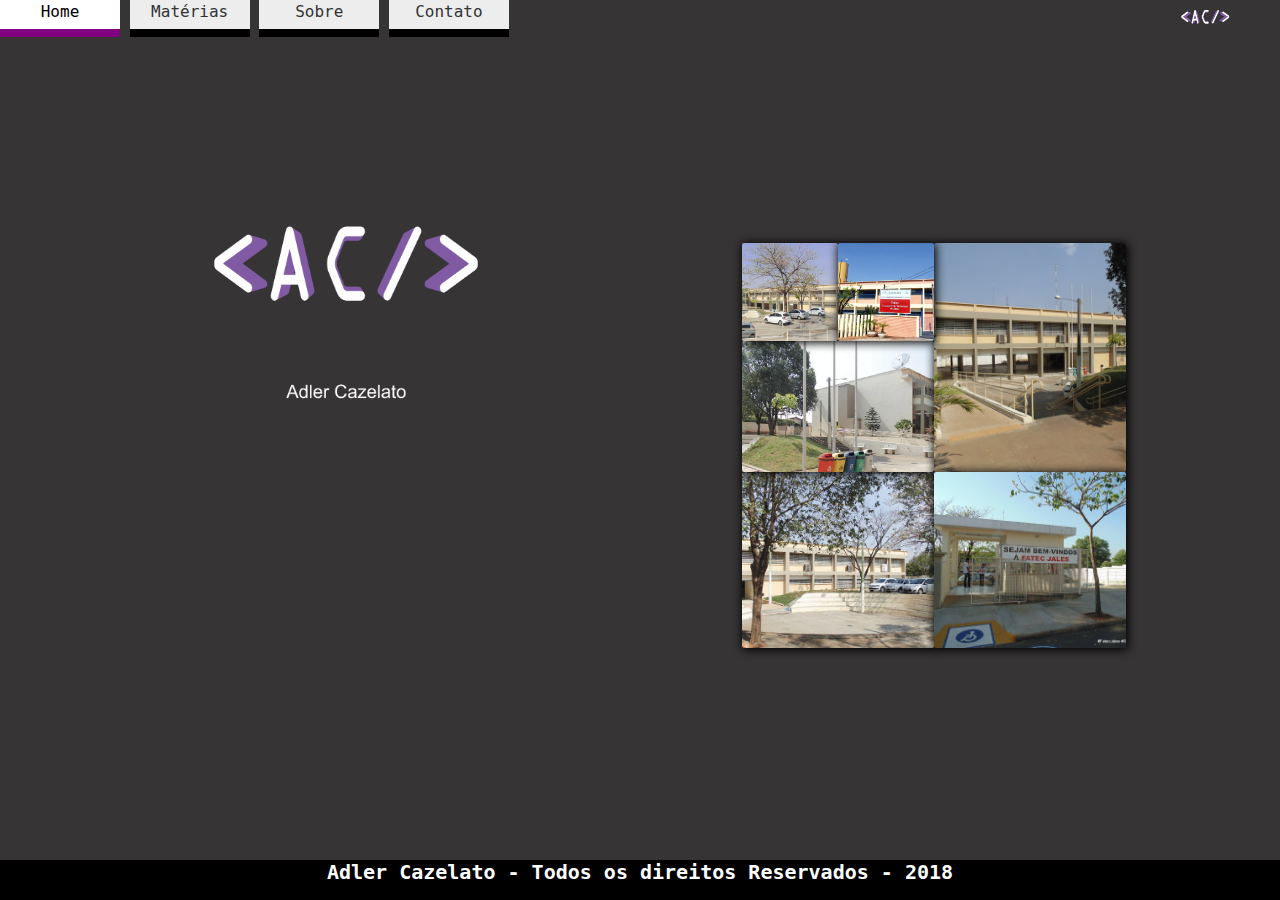
<file: index.html>
<!DOCTYPE html>
    <html lang="pt-BR">
      <head>
        <meta charset="utf-8">   
        <meta name="viewport" content="width=device-width, initial-scale=1">
		<link href="css/blog.css" rel="stylesheet"/>
        
		<title>Website </title>      
		
      </head>
      <body>
		
		<header>

			
		
			<nav id="menu">
				<ul>
						<img id="logo2" src="imagens/logo2.png" alt="logo">
				
					<li><a href="index.html">Home</a></li>
					<li><a href="materias.html">Matérias</a></li>
					<li><a href="sobre.html">Sobre</a></li>
					<li><a href="contato.html">Contato</a></li>
				</ul>
			</nav>
		</header>
		
		<section>
			<div>
				<img id="logo" src="imagens/logo.png" alt="logo">
				<div class="text-item">
			</div>
		</div>

		<div class="galeria">
            
            <img class="img1" src="imagens/fatec1.jpg" alt="">
            <img class="img2" src="imagens/fatec2.jpg" alt="">
            <img class="img4" src="imagens/fatec3.jpg" alt="">
            <img class="img6" src="imagens/fatec4.jpg" alt="">
            <img class="img5" src="imagens/fatec5.png" alt="">
            <img class="img3" src="imagens/fatec6.jpg" alt="">
            
        </div>
			
		</section>

	  
          <footer>
		  <h1 id="rodape">Adler Cazelato - Todos os direitos Reservados - 2018 </h1>
		  </footer>
		  
      </body>
  </html>
</file>
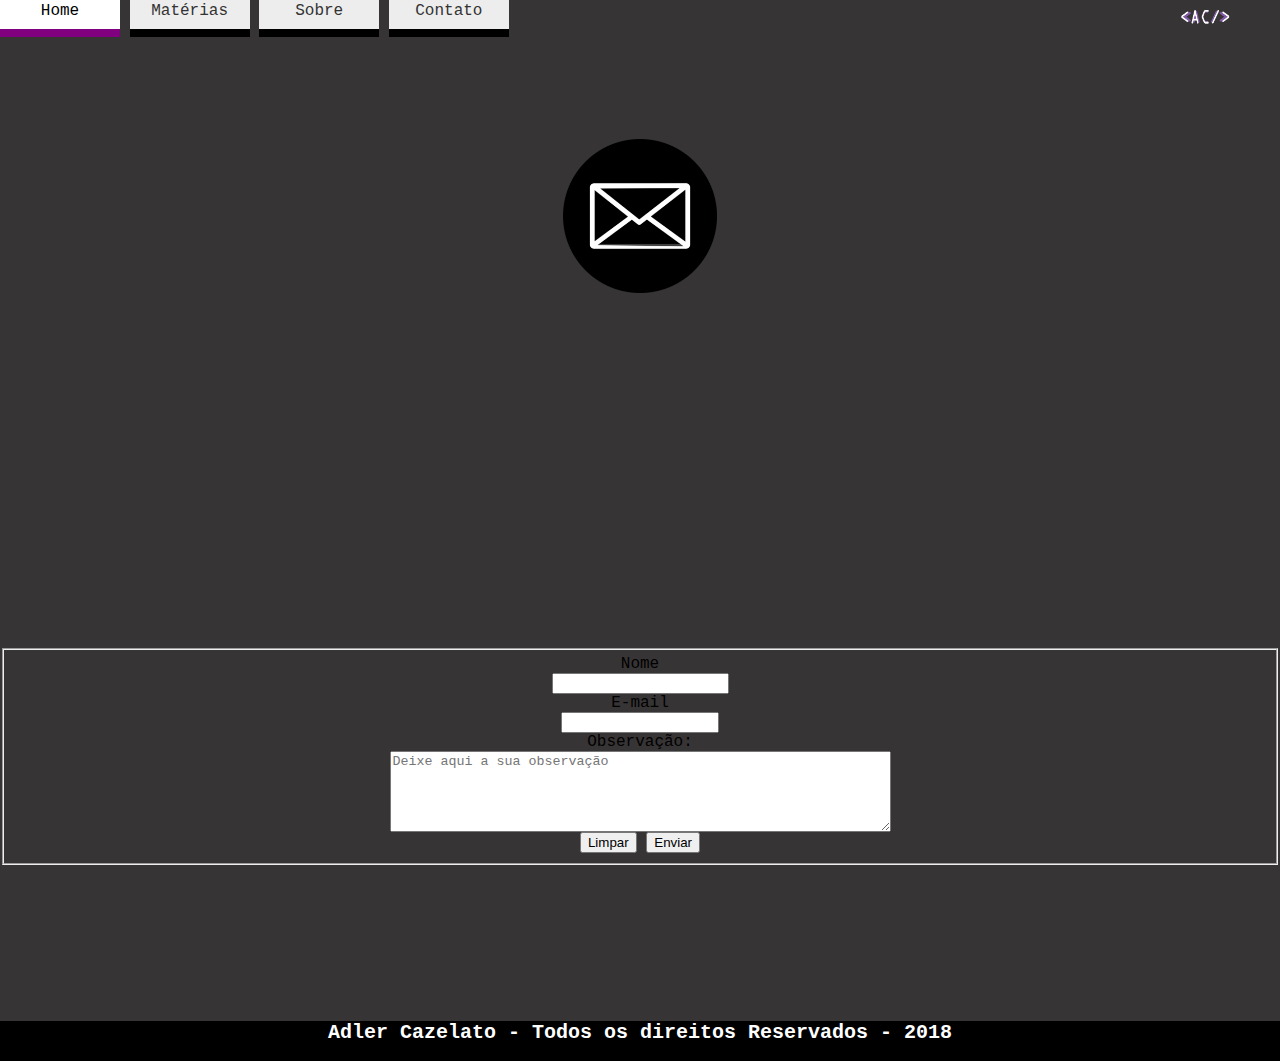
<file: contato.html>
<!DOCTYPE html>
    <html lang="pt-BR">
      <head>
        <meta charset="utf-8">   
        <meta name="viewport" content="width=device-width, initial-scale=1">
		<link href="css/blog.css" rel="stylesheet"/>
        
		<title>Website </title>      
		
      </head>
      <body>
		
		<header>
		
			<nav id="menu">
				<ul>
						<img id="logo2" src="imagens/logo2.png" alt="logo">
				
					<li><a href="index.html">Home</a></li>
					<li><a href="materias.html">Matérias</a></li>
					<li><a href="sobre.html">Sobre</a></li>
					<li><a href="contato.html">Contato</a></li>
				</ul>
			</nav>
			
		</header>
	  
	
	  <section id="sec1">
				<img id="email" src="imagens/email.png" alt="email">
	  </section>
	  
	  
	  <section id="sec2">
	<form id="formulario" method="post" action="#">
	    <fieldset>
				<label for="nome"> Nome</label>
                <input type="text" id="nome" name="nome" maxlength="40" size="19"/>
				<label for="email">E-mail</label>
                <input type="email" id="email" name="email" maxlength="40" size="35"/>
				<label for="observacao">Observação:</label>
                <textarea cols="60" rows="5" id="observacao" size="100px"
				placeholder="Deixe aqui a sua observação"></textarea>	
				
				
				<input class="dis_inline" type="reset" value="Limpar"/> <!--css para limpar -->
				<input class="dis_inline" type="submit" value="Enviar"/><!--css para enviar -->
			 
		</fieldset>
    </form>	
	
	</section>
          <footer>
		  <h1 id="rodape">Adler Cazelato - Todos os direitos Reservados - 2018 </h1>
		  </footer>
      </body>
  </html>
</file>
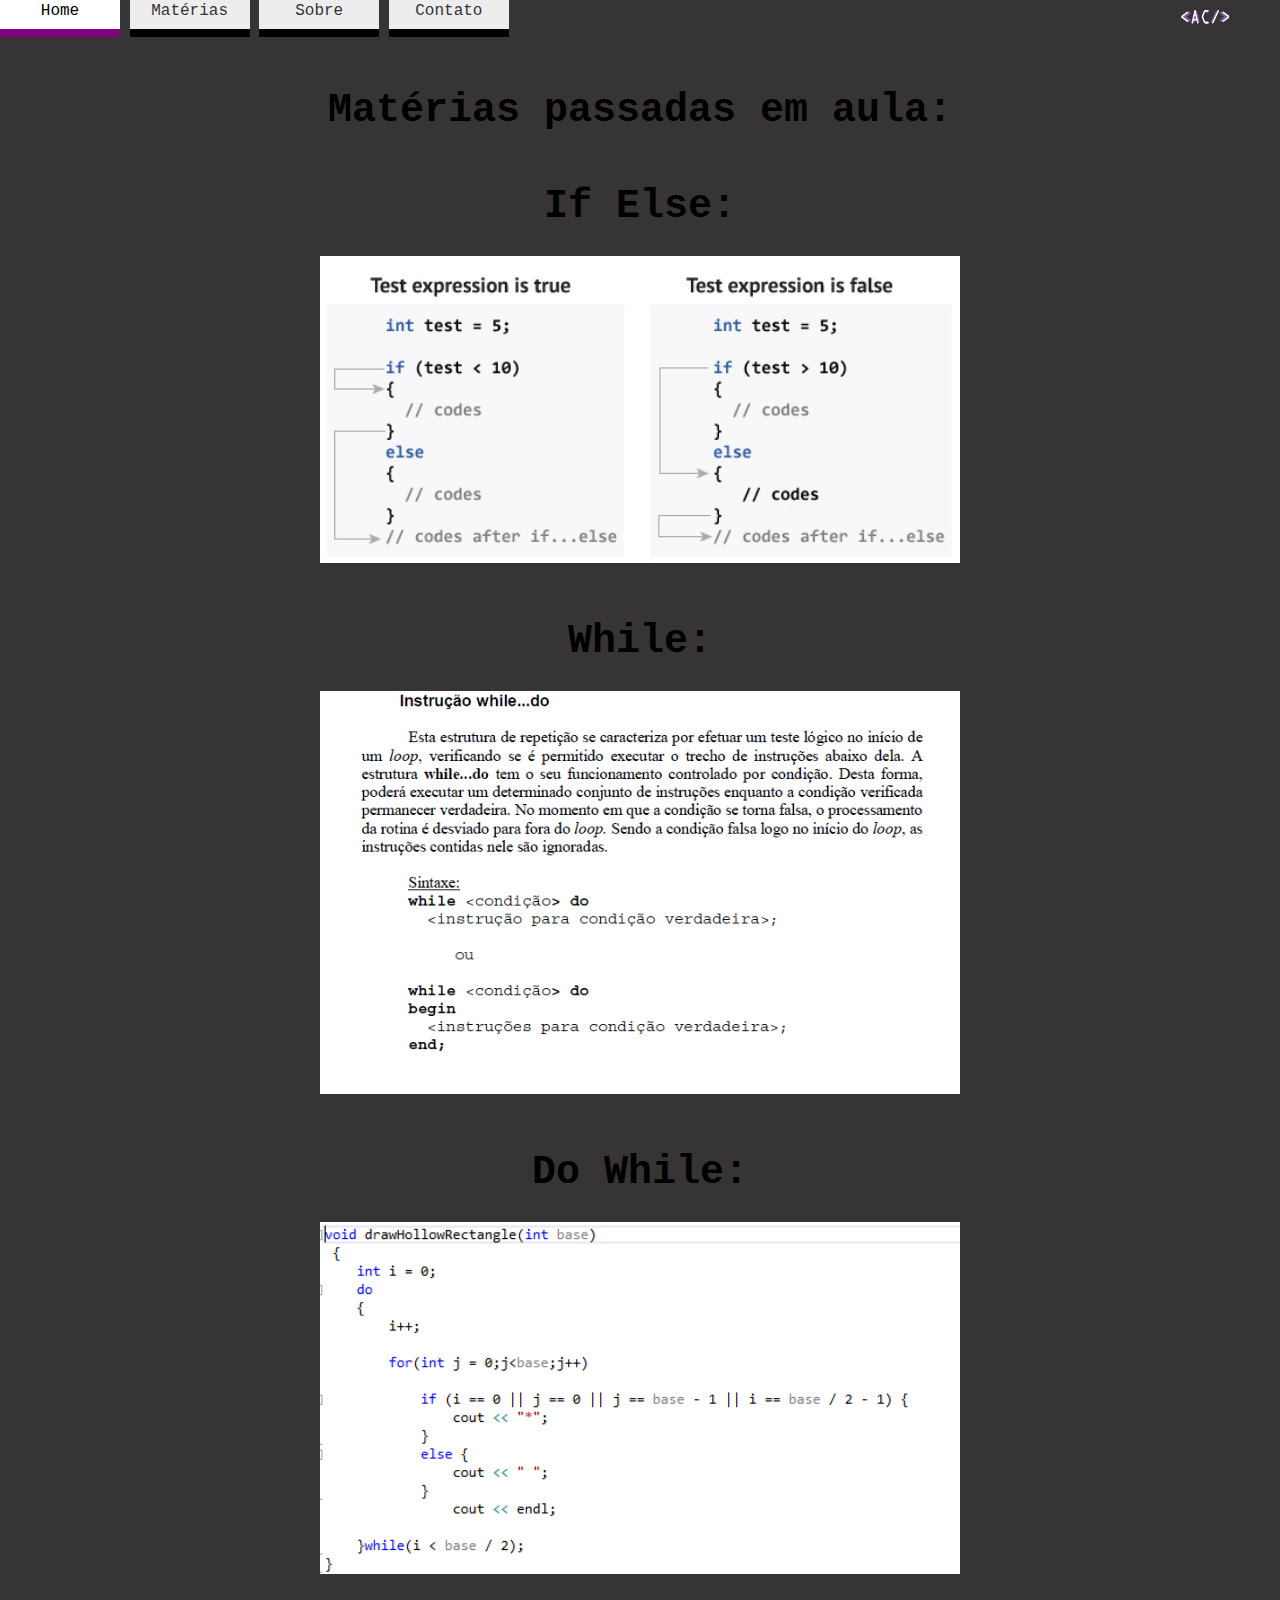
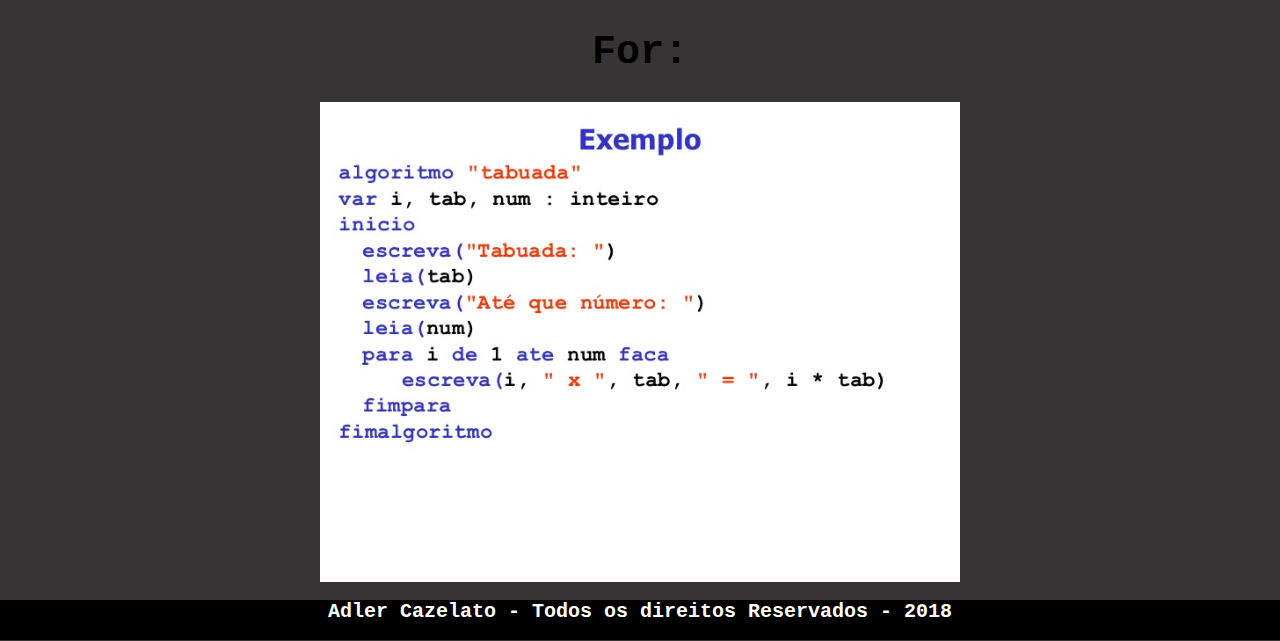
<file: exerciciosA.html>
<!DOCTYPE html>
    <html lang="pt-BR">
      <head>
        <meta charset="utf-8">   
        <meta name="viewport" content="width=device-width, initial-scale=1">
		<link href="css/blog.css" rel="stylesheet"/>
        
		<title>Website </title>      
		
      </head>
      <body>
		
		<header>
		
			<nav id="menu">
				<ul>
						<img id="logo2" src="imagens/logo2.png" alt="logo">
				
					<li><a href="index.html">Home</a></li>
					<li><a href="materias.html">Matérias</a></li>
					<li><a href="sobre.html">Sobre</a></li>
					<li><a href="contato.html">Contato</a></li>
				</ul>
			</nav>
		</header>
		
		<section>
		<h1 id="alg">Matérias passadas em aula:</h1>
		
	
		<article id="artigo1">
			<h1> If Else:</h1>
		<img src="imagens/elseif.jpg" alt="exercícios">
		</article>
		<article id="artigo2">
			<h1> While: </h1>
		<img src="imagens/while.png" alt="exercícios">
		</article>
		<article id="artigo3">
			<h1> Do While: </h1>
		<img src="imagens/dowhile.png" alt="exercícios">
		</article>
			
		<article id="artigo4">
			<h1> For: </h1>
		<img src="imagens/for.jpg" alt="exercícios">
		</article>
		
		</section>
	  
          <footer>
		  <h1 id="rodape">Adler Cazelato - Todos os direitos Reservados - 2018 </h1>
		  </footer>
      </body>
  </html>
</file>
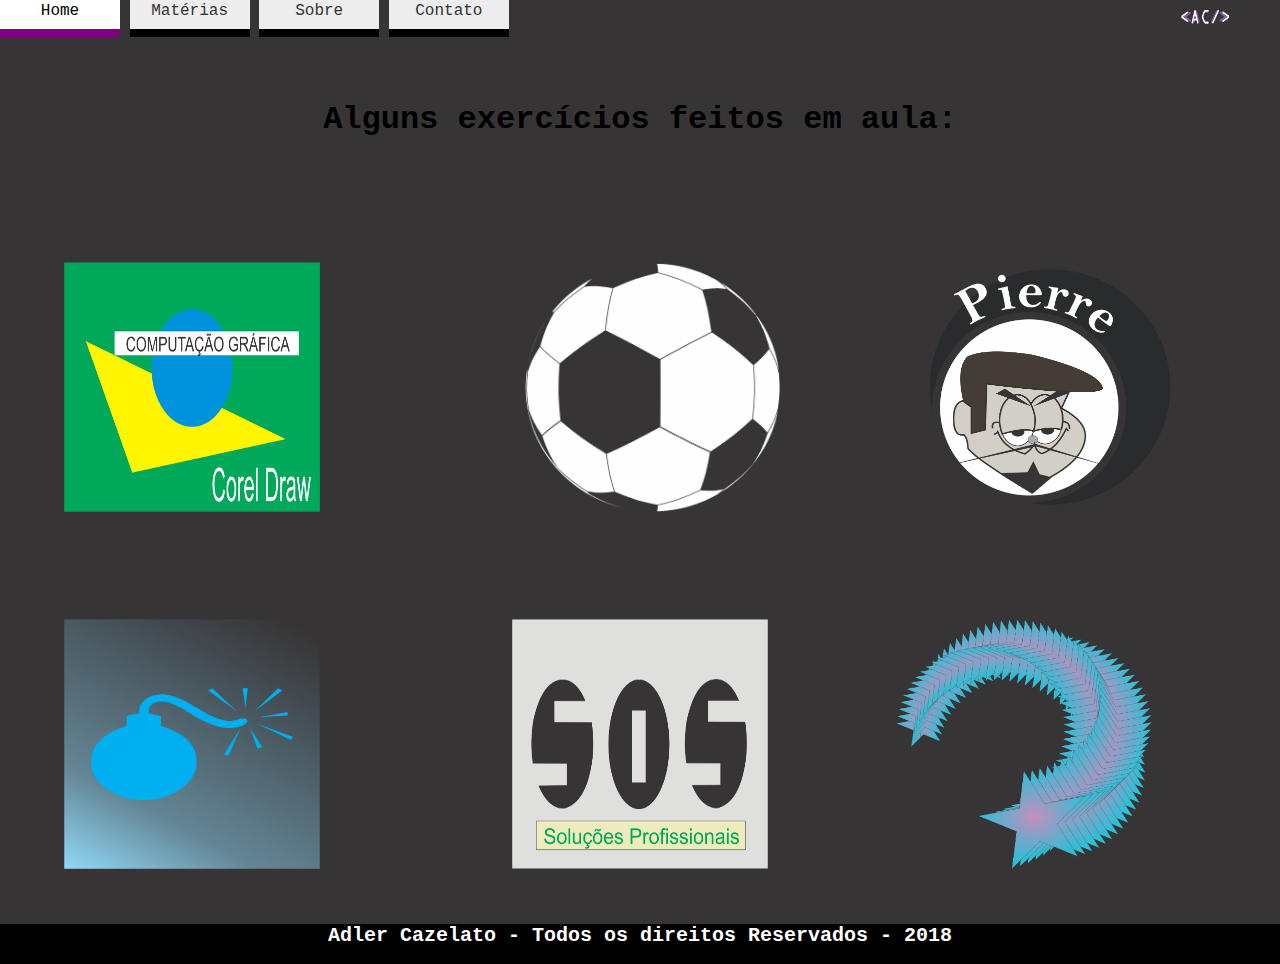
<file: exerciciosD.html>
<!DOCTYPE html>
    <html lang="pt-BR">
      <head>
        <meta charset="utf-8">   
        <meta name="viewport" content="width=device-width, initial-scale=1">
		<link href="css/blog.css" rel="stylesheet"/>
        
		<title>Website </title>      
		
      </head>
      <body>
		
		<header>
		
			<nav id="menu">
				<ul>
						<img id="logo2" src="imagens/logo2.png" alt="logo">
				
					<li><a href="index.html">Home</a></li>
					<li><a href="materias.html">Matérias</a></li>
					<li><a href="sobre.html">Sobre</a></li>
					<li><a href="contato.html">Contato</a></li>
				</ul>
			</nav>
		</header>
		
		<section>
		<h1 id="Hex">Alguns exercícios feitos em aula:</h1>
		
	<div class="zoom2">
		<article id="ex1">
		<img src="imagens/ex1.png" alt="exercícios">
		</article>
		<article id="ex2">
		<img src="imagens/ex2.png" alt="exercícios">
		</article>
		<article id="ex3">
		<img src="imagens/ex3.png" alt="exercícios">
		</article>
		<article id="ex4">
		<img src="imagens/ex4.png" alt="exercícios">
		</article>
		<article id="ex5">
		<img src="imagens/ex5.png" alt="exercícios">
		</article>
		<article id="ex6">
		<img src="imagens/ex6.png" alt="exercícios">
		</article>
	</div>
		</section>
	  
          <footer>
		  <h1 id="rodape">Adler Cazelato - Todos os direitos Reservados - 2018 </h1>
		  </footer>
      </body>
  </html>
</file>
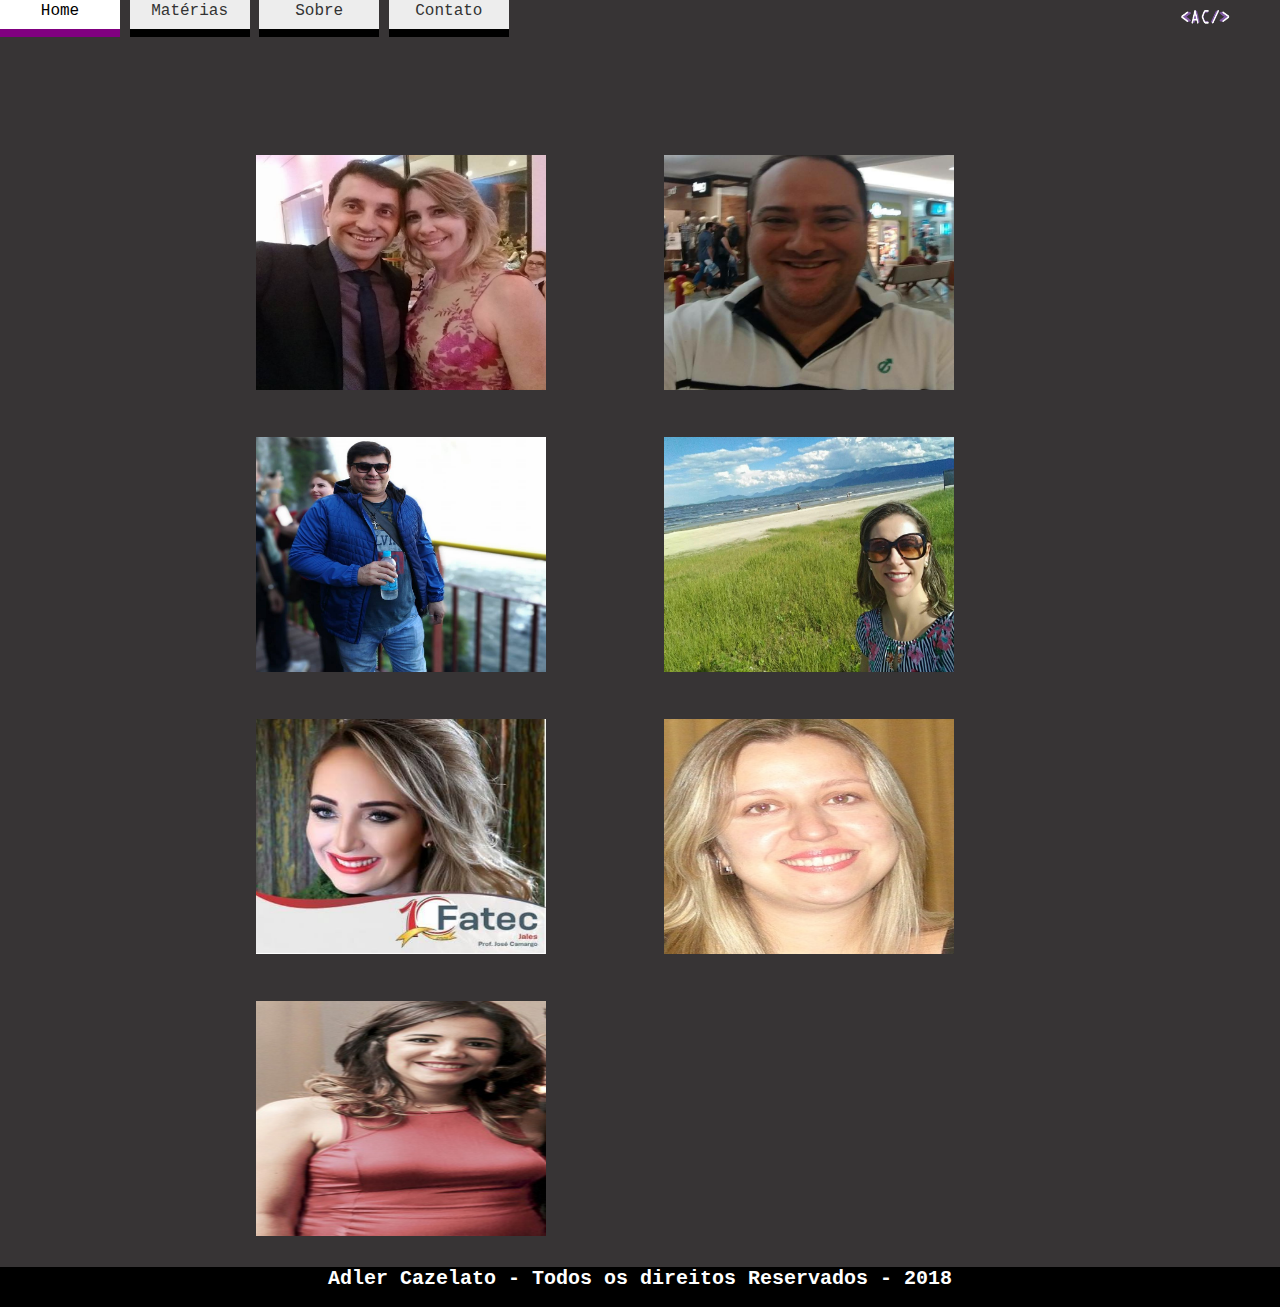
<file: materias.html>
<!DOCTYPE html>
    <html lang="pt-BR">
      <head>
        <meta charset="utf-8">   
        <meta name="viewport" content="width=device-width, initial-scale=1">
		<link href="css/blog.css" rel="stylesheet"/>
        
		<title>Website </title>      
		
      </head>
      <body>
		
		<header>
		
			<nav id="menu">
				<ul>
						<img id="logo2" src="imagens/logo2.png" alt="logo">
						
					<li><a href="index.html">Home</a></li>
					<li><a href="materias.html">Matérias</a></li>
					<li><a href="sobre.html">Sobre</a></li>
					<li><a href="contato.html">Contato</a></li>
				</ul>
			</nav>
		</header>	
			
			<article id="article1">
			<ul class="imagem1">
						<li>
							<figure>
								<img src="imagens/imagem1.jpg" alt="imagem1"/>
								<figcaption>
									<h2>Padrões</h2>
									<p>Alexandre é Mestre em Ciência da Computação na Universidade Estadual Paulista Júlio de Mesquita Filho,
									UNESP de São José do Rio Preto (2011). É Professor e Coordenador da Faculdade de Tecnologia de Jales Prof.
									José Camargo - FATEC</p>
								</figcaption>
							</figure>
						</li>
					</ul>			
			</article>
			
		<article id="article2">
			<ul class="imagem2">
						<li>
							<figure>
								<img src="imagens/virgilio.jpeg" alt="virgilio"/>
								<figcaption>
									<h2>Bases para Internet </h2>
									<p>Tem como principais objetivos fornecer aos estudantes os conhecimentos básicos sobre a Internet.
										Quem e como a utiliza. Abordar tópicos para permitir aos estudantes desenvolverem habilidades básicas:
										email, blogs, navegadores, pesquisa, feeds, FTP, downloads, rich media e social media.</p>
										<a id="ex" href="segurança.html">Trabalhos</a>
								</figcaption>
							</figure>
						</li>
					</ul>
		
		</article>
		
		<article id="article3">	
			<ul class="imagem3">
						<li>
							<figure>
								<img src="imagens/imagem3.jpg" alt="imagem3"/>
								<figcaption>
									<h2>Inglês </h2>
									<p>Apresentar os recursos da Língua inglesa objetivando desenvolver as quatro habilidades,
									reading, listening, writing e speaking. Apoiar as atividades de construção de blogs e sítios
									Internet previstas para o semestre.</p>
								</figcaption>
							</figure>
						</li>
					</ul>
		
		</article>
		
		<article id="article4">	
			<ul class="imagem4">
						<li>
							<figure>
								<img src="imagens/imagem4.jpg" alt="imagem4"/>
								<figcaption>
									<h2>Design Digital </h2>
									<p>Design digital é o tipo de design produzida em ambiente gráfico computadorizado, utilizando processos digitais e virtuais.
									Inclui experiências em web design, programação, modelação 2D e 3D, edição de fotografias e imagens, animação, entre outros. 
									</p>
									<a id="ex" href="exerciciosD.html">Exercícios</a>
								</figcaption>
							</figure>
						</li>
					</ul>
		
		</article>
		
		<article id="article5">	
			<ul class="imagem5">
						<li>
							<figure>
								<img src="imagens/imagem5.jpg" alt="imagem5"/>
								<figcaption>
									<h2>Algoritmos</h2>
									<p>Todas as tarefas executadas pelo computador, são baseadas em Algoritmos. Logo, um algoritmo deve também ser bem definido, pois é uma máquina que o executará.
									Uma calculadora por exemplo, para executar a operação de multiplicação, executa um algoritmo que calcula somas até um determinado número de vezes.
									</p>
									<a id="ex" href="exerciciosA.html">Exercícios</a>
								</figcaption>
							</figure>
						</li>
					</ul>
		
		</article>
		
		<article id="article6">	
			<ul class="imagem6">
						<li>
							<figure>
								<img src="imagens/imagem6.jpg" alt="imagem6"/>
								<figcaption>
									<h2>Fundamentos da Matemática </h2>
									<p>O principal objetivo consiste em revisar e discutir os principais tópicos de matemática elementar do ensino médio, 
									com a finalidade de nivelar os discentes que iniciam o curso, levando-se em conta que muitos destes possuem grandes 
									deficiências no aprendizado da matemática fundamental aquirida no ensino médio.
									</p>
								</figcaption>
							</figure>
						</li>
					</ul>
		
		</article>
		
		<article id="article7">	
			<ul class="imagem7">
						<li>
							<figure>
								<img src="imagens/imagem7.jpg" alt="imagem7"/>
								<figcaption>
									<h2>Leitura e produção de texto </h2>
									<p>o professor deve investir em atividades que exijam a leitura, interpretação e redação de textos,
									selecionando artigos interessantes, desafiadores, levando o aluno a se posicionar sobre os textos lidos,
									graduando os níveis de dificuldade, de modo a colaborar com o desenvolvimento dessas competências indispensáveis
									para sua formação.</p>
								</figcaption>
							</figure>
						</li>
					</ul>
		
		</article>
		
          <footer>
		  <h1 id="rodape">Adler Cazelato - Todos os direitos Reservados - 2018 </h1>
		  </footer>
      </body>
  </html>
</file>
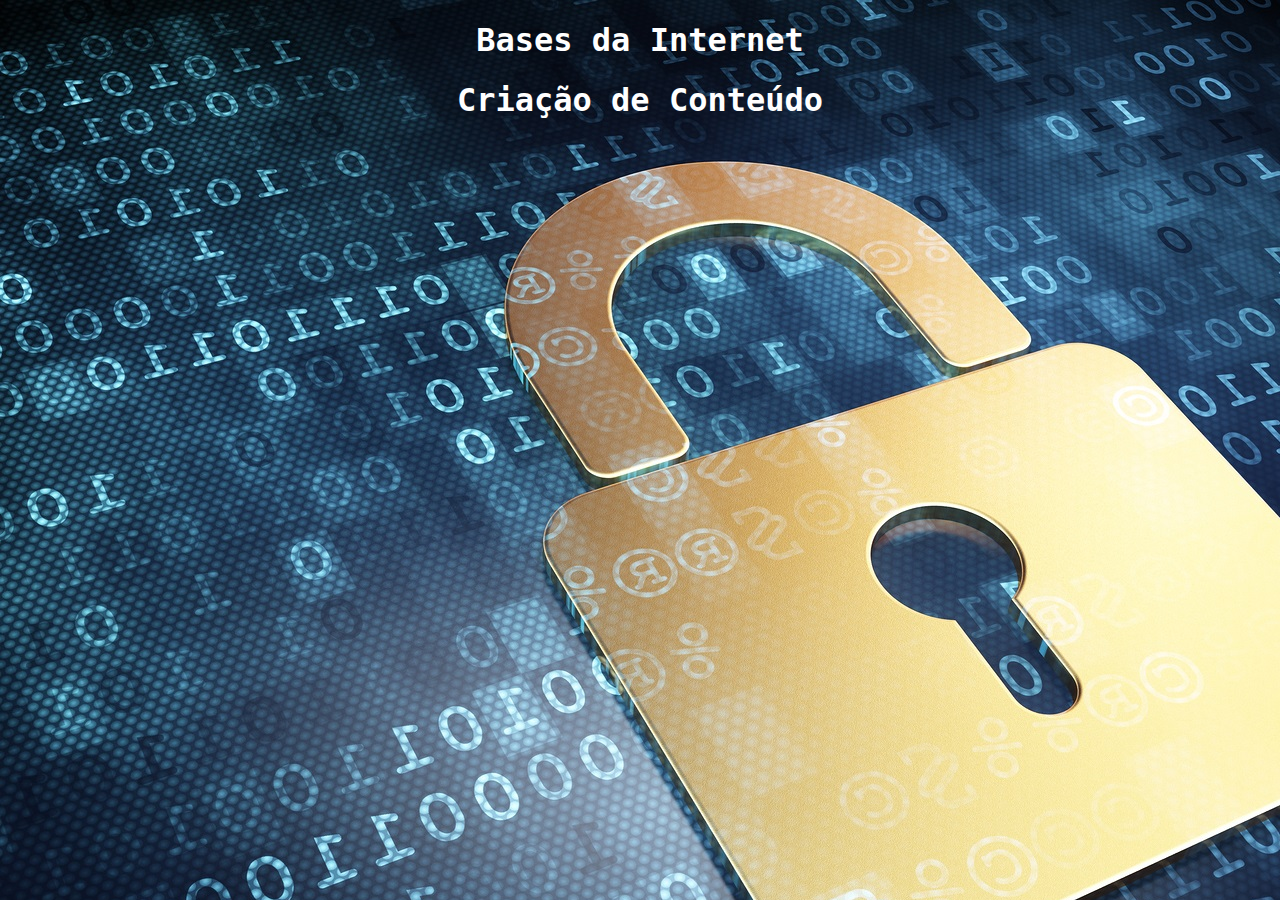
<file: segurança.html>
<!DOCTYPE html>
    <html lang="pt-BR">
      <head>
        <meta charset="utf-8">   
        <meta name="viewport" content="width=device-width, initial-scale=1">
		<link href="css/blog.css" rel="stylesheet"/>
		
		
		<title></title>
	  </head>
	  
	<body id="corpo" background="imagem/fundo5.jpg">
	  

	     <a class="link" href="texto.html"><h1>Bases da Internet</h1></a>
	     
		 
		 <a class="link" href="texto1.html"><h1>Criação de Conteúdo</h1></a>
	     
	    
    </body>
 
</html>
</file>
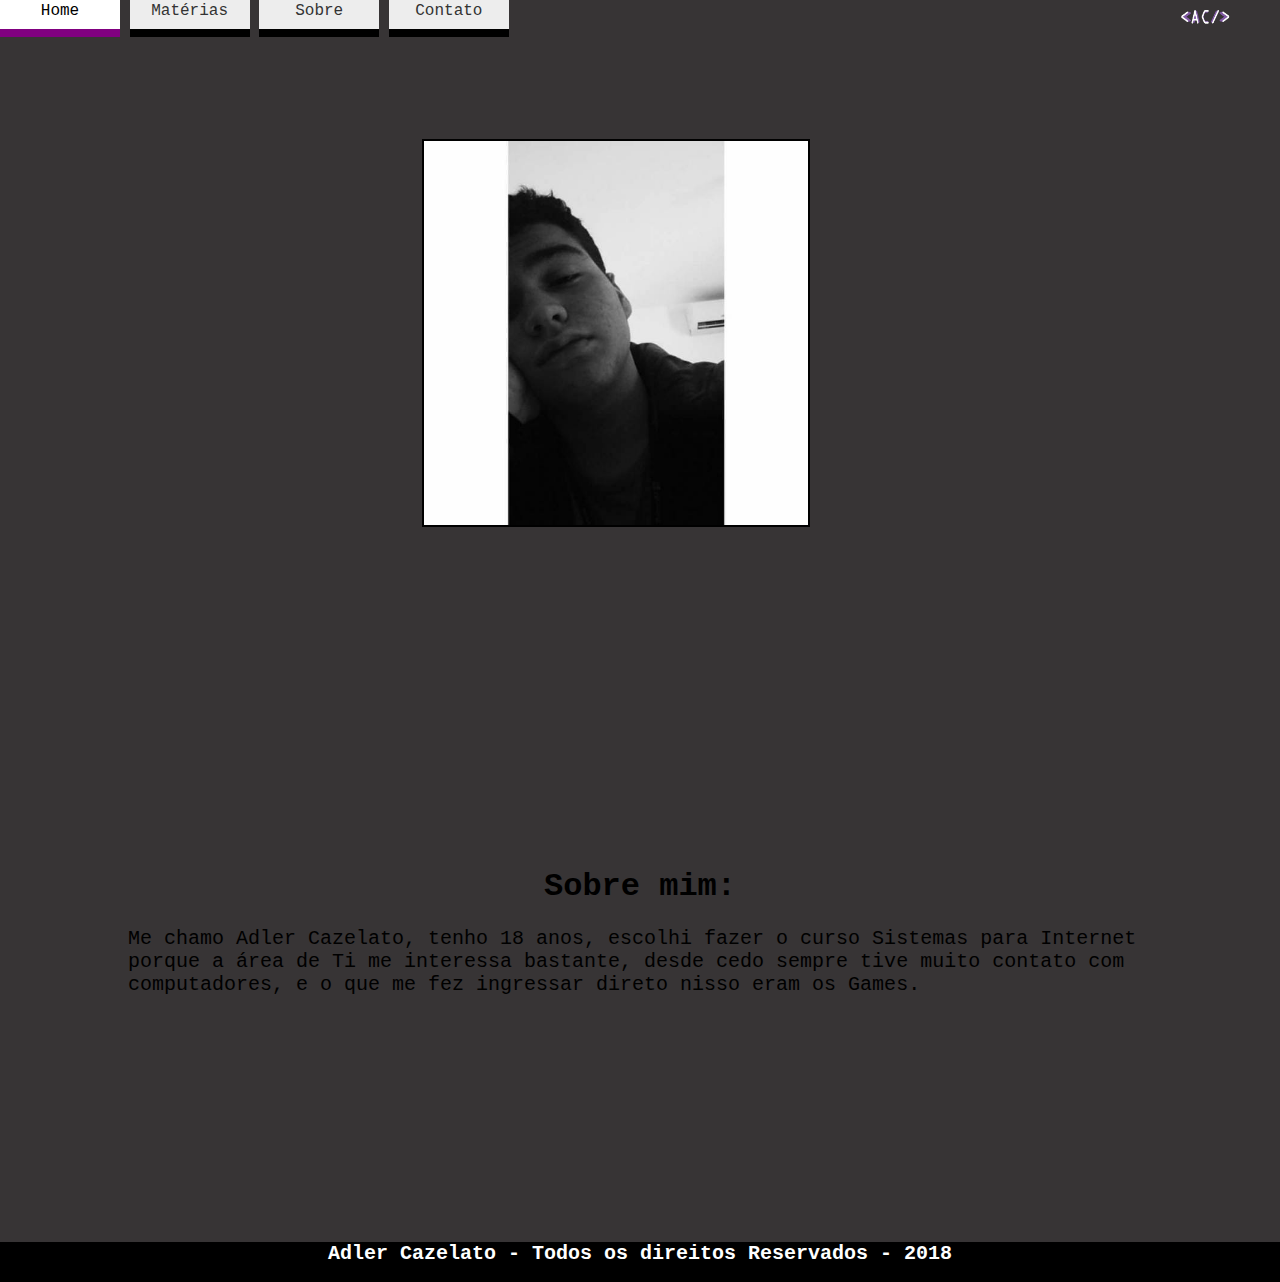
<file: sobre.html>
<!DOCTYPE html>
    <html lang="pt-BR">
      <head>
        <meta charset="utf-8">   
        <meta name="viewport" content="width=device-width, initial-scale=1">
		<link href="css/blog.css" rel="stylesheet"/>
        
		<title>Website </title>      
		
      </head>
      <body>
		
		<header>
		
			<nav id="menu">
				<ul>
						<img id="logo2" src="imagens/logo2.png" alt="logo">
				
					<li><a href="index.html">Home</a></li>
					<li><a href="materias.html">Matérias</a></li>
					<li><a href="sobre.html">Sobre</a></li>
					<li><a href="contato.html">Contato</a></li>
				</ul>
			</nav>
		</header>
		
		<section id="sec3">
			<div>
				<img id="sobre" src="imagens/foto.jpeg" alt="logo">
				<div class="text-item">
			</div>
		</div>
			
		</section>
			<section id="sobre1">
				<h1> Sobre mim:</h1>
					<p> Me chamo Adler Cazelato, tenho 18 anos, escolhi fazer 
					o curso Sistemas para Internet porque a área de Ti me interessa bastante,
					desde cedo sempre tive muito contato com computadores, e o que me fez ingressar direto nisso
					eram os Games.
					</p>
			</section>
	  
          <footer>
		  <h1 id="rodape">Adler Cazelato - Todos os direitos Reservados - 2018 </h1>
		  </footer>
		  
      </body>
  </html>
</file>
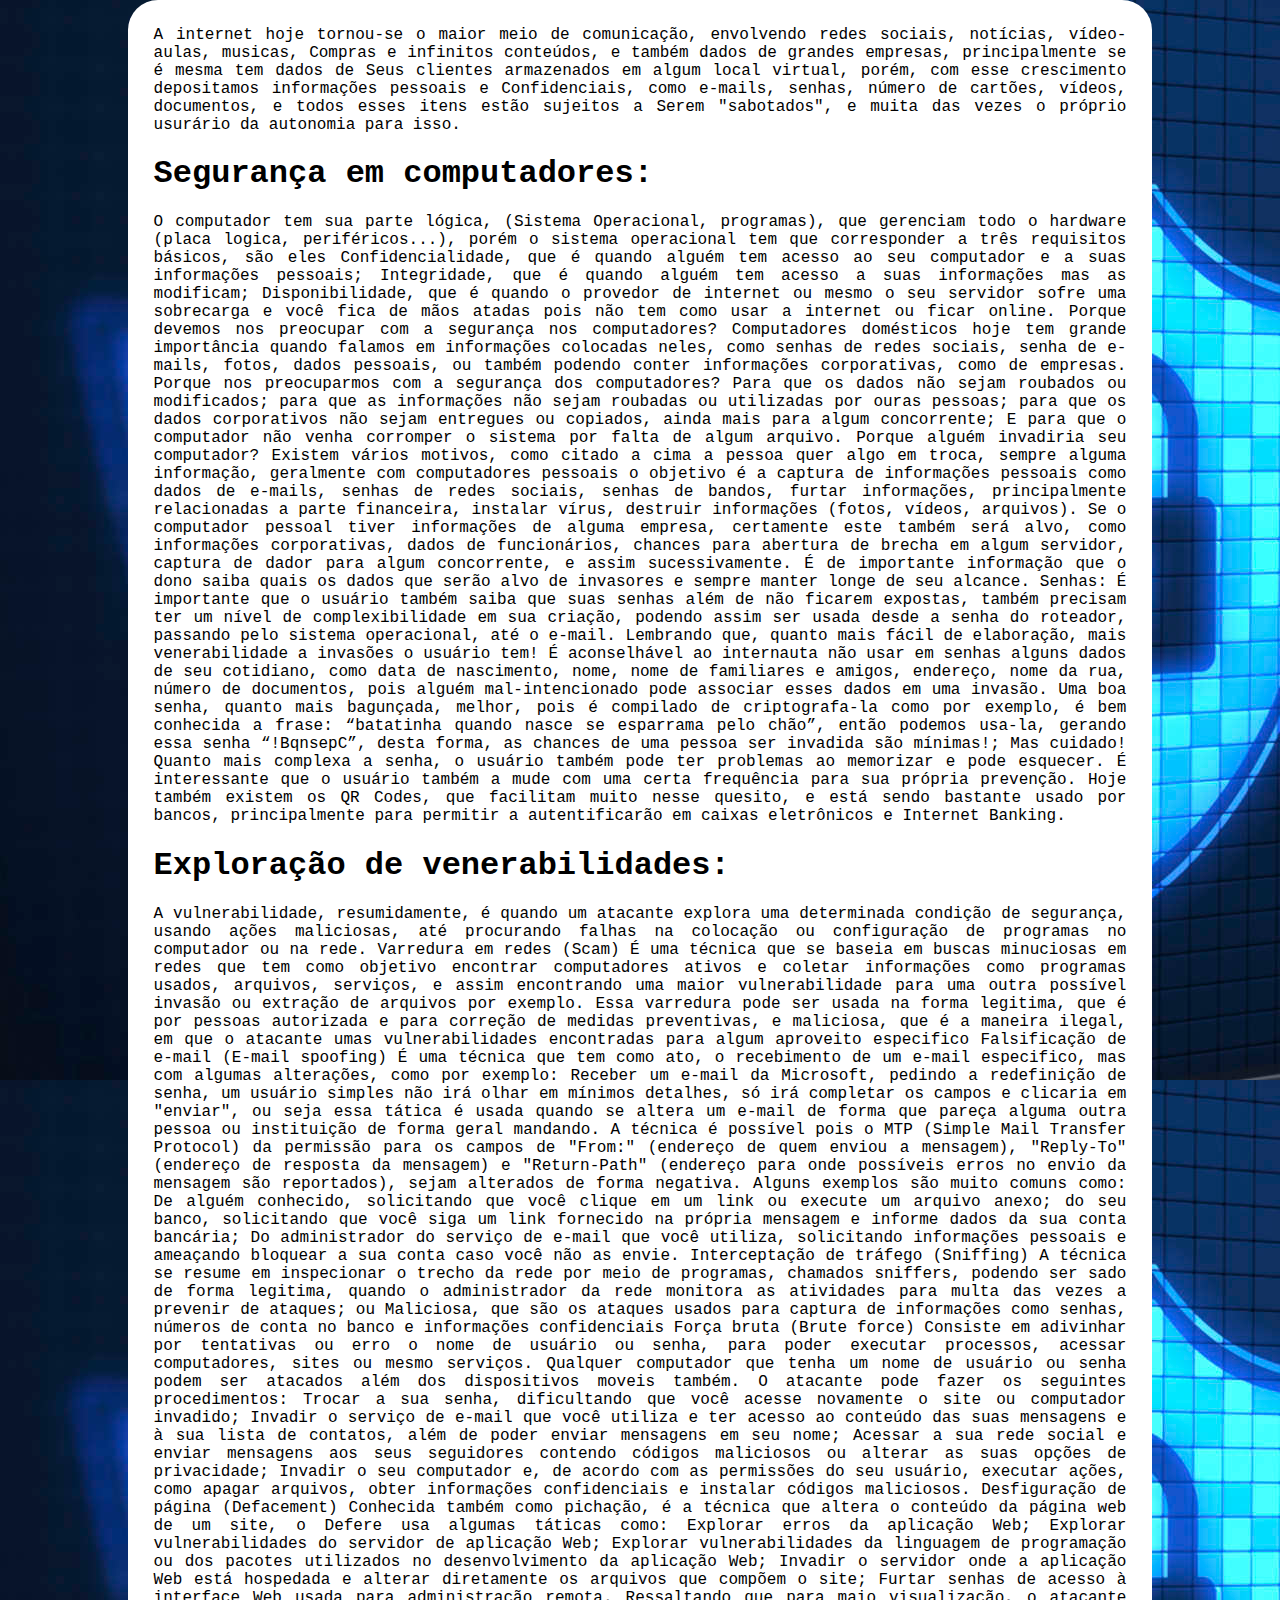
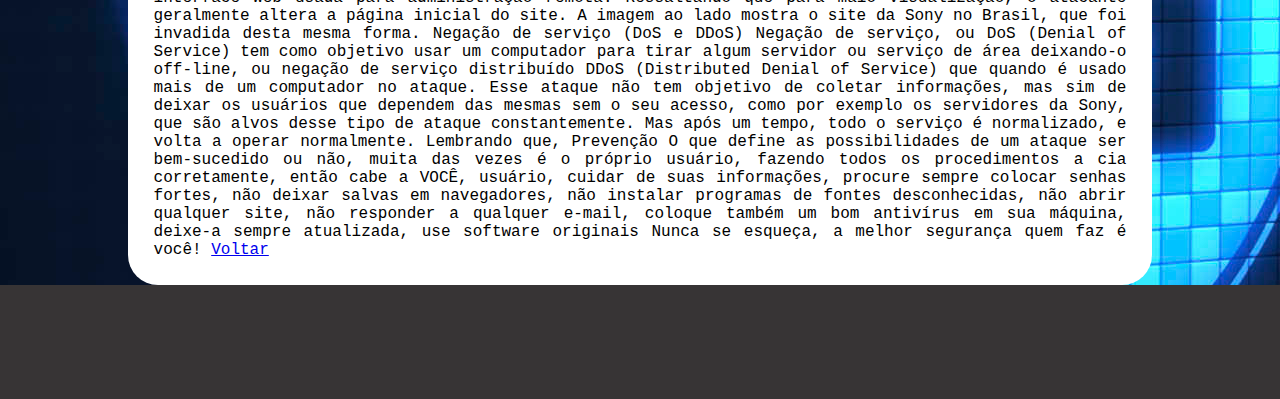
<file: texto.html>
<!DOCTYPE html>
    <html lang="pt-BR">
      <head>
        <meta charset="utf-8">   
        <meta name="viewport" content="width=device-width, initial-scale=1.0">
		<link href="css/blog.css" rel="stylesheet"/>
		
		
		<title></title>
	  </head>
	  
	   <body id="corpo" background="imagem/fundo1.jpg">
	   
	   <article id="AAA">
	   

	   
	
		    A internet hoje tornou-se o maior meio de comunicação, envolvendo redes sociais, notícias, vídeo-aulas, musicas,
			Compras e infinitos conteúdos, e também dados de grandes empresas, principalmente se é mesma tem dados de
			Seus clientes armazenados em algum local virtual, porém, com esse crescimento depositamos informações pessoais e 
			Confidenciais, como e-mails, senhas, número de cartões, vídeos, documentos, e todos esses itens estão sujeitos a 
			Serem "sabotados", e muita das vezes o próprio usurário da autonomia para isso.

	    	 <h1>Segurança em computadores:</h1> 
	    	 O computador tem sua parte lógica, (Sistema Operacional, programas), que gerenciam todo o hardware (placa logica, periféricos...), porém o sistema operacional tem que corresponder a três requisitos básicos, são eles Confidencialidade, que é quando alguém tem acesso ao seu computador e a suas informações pessoais; Integridade, que é quando alguém tem  acesso a suas informações mas as modificam; Disponibilidade, que é quando o provedor de internet ou mesmo o seu servidor sofre uma sobrecarga e você fica de mãos atadas pois não tem como usar a internet ou ficar online.

	    	Porque devemos nos preocupar com a segurança nos computadores?
	    	Computadores domésticos hoje tem grande importância quando falamos em informações colocadas neles, como senhas de redes sociais, senha de e-mails, fotos, dados pessoais, ou também podendo conter informações corporativas, como de empresas.

	    	Porque nos preocuparmos com a segurança dos computadores?
	    	Para que os dados não sejam roubados ou modificados; para que as informações não sejam roubadas ou utilizadas por ouras pessoas; para que os dados corporativos não sejam entregues ou copiados, ainda mais para algum concorrente; E para que o computador não venha corromper o sistema por falta de algum arquivo. 

	    	Porque alguém invadiria seu computador?
	    	Existem vários motivos, como citado a cima a pessoa quer algo em troca, sempre alguma informação, geralmente com computadores pessoais o objetivo é a captura de informações pessoais como dados de e-mails, senhas de redes sociais, senhas de bandos, furtar informações, principalmente relacionadas a parte financeira, instalar vírus, destruir informações (fotos, vídeos, arquivos). Se o computador pessoal tiver informações de alguma empresa, certamente este também será alvo, como informações corporativas, dados de funcionários, chances para abertura de brecha em algum servidor, captura de dador para algum concorrente, e assim sucessivamente. É de importante informação que o dono saiba quais os dados que serão alvo de invasores e sempre manter longe de seu alcance.
	    	Senhas:
	    	É importante que o usuário também saiba que suas senhas além de não ficarem expostas, também precisam ter um nível de complexibilidade em sua criação, podendo assim ser usada desde a senha do roteador, passando pelo sistema operacional, até o e-mail. Lembrando que, quanto mais fácil de elaboração, mais venerabilidade a invasões o usuário tem!
	    	É aconselhável ao internauta não usar em senhas alguns dados de seu cotidiano, como data de nascimento, nome, nome de familiares e amigos, endereço, nome da rua, número de documentos, pois alguém mal-intencionado pode associar esses dados em uma invasão.
	    	Uma boa senha, quanto mais bagunçada, melhor, pois é compilado de criptografa-la como por exemplo, é bem conhecida a frase: “batatinha quando nasce se esparrama pelo chão”, então podemos usa-la, gerando essa senha “!BqnsepC”, desta forma, as chances de uma pessoa ser invadida são mínimas!; Mas cuidado! Quanto mais complexa a senha, o usuário também pode ter problemas ao memorizar e pode esquecer. É interessante que o usuário também a mude com uma certa frequência para sua própria prevenção.
	    	Hoje também existem os QR Codes, que facilitam muito nesse quesito, e está sendo bastante usado por bancos, principalmente para permitir a autentificarão em caixas eletrônicos e Internet Banking.

	    	<h1>Exploração de venerabilidades:</h1>
	    	A vulnerabilidade, resumidamente, é quando um atacante explora uma determinada condição de segurança, usando ações maliciosas, até procurando falhas na colocação ou configuração de programas no computador ou na rede.

	    	Varredura em redes (Scam)
	    	É uma técnica que se baseia em buscas minuciosas em redes que tem como objetivo encontrar computadores ativos e coletar informações como programas usados, arquivos, serviços, e assim encontrando uma maior vulnerabilidade para uma outra possível invasão ou extração de arquivos por exemplo.
	    	Essa varredura pode ser usada na forma legitima, que é por pessoas autorizada e para correção de medidas preventivas, e maliciosa, que é a maneira ilegal, em que o atacante umas vulnerabilidades encontradas para algum aproveito especifico 

	    	Falsificação de e-mail (E-mail spoofing)
	    	É uma técnica que tem como ato, o recebimento de um e-mail especifico, mas com algumas alterações, como por exemplo: Receber um e-mail da Microsoft, pedindo a redefinição de senha, um usuário simples não irá olhar em mínimos detalhes, só irá completar os campos e clicaria em "enviar", ou seja essa tática é usada quando se altera um e-mail de forma que pareça alguma outra pessoa ou instituição de forma geral mandando. A técnica é possível pois o MTP (Simple Mail Transfer Protocol) da permissão para os campos de "From:" (endereço de quem enviou a mensagem), "Reply-To" (endereço de resposta da mensagem) e "Return-Path" (endereço para onde possíveis erros no envio da mensagem são reportados), sejam alterados de forma negativa.
	    	Alguns exemplos são muito comuns como: De alguém conhecido, solicitando que você clique em um link ou execute um arquivo anexo; do seu banco, solicitando que você siga um link fornecido na própria mensagem e informe dados da sua conta bancária; Do administrador do serviço de e-mail que você utiliza, solicitando informações pessoais e ameaçando bloquear a sua conta caso você não as envie.

	    	Interceptação de tráfego (Sniffing)
	    	A técnica se resume em inspecionar o trecho da rede por meio de programas, chamados sniffers, podendo ser sado de forma legitima, quando o administrador da rede monitora as atividades para multa das vezes a prevenir de ataques; ou Maliciosa, que são os ataques usados para captura de informações como senhas, números de conta no banco e informações confidenciais

	    	Força bruta (Brute force)
	    	Consiste em adivinhar por tentativas ou erro o nome de usuário ou senha, para poder executar processos, acessar computadores, sites ou mesmo serviços. Qualquer computador que tenha um nome de usuário ou senha podem ser atacados além dos dispositivos moveis também. O atacante pode fazer os seguintes procedimentos: Trocar a sua senha, dificultando que você acesse novamente o site ou computador invadido; Invadir o serviço de e-mail que você utiliza e ter acesso ao conteúdo das suas mensagens e à sua lista de contatos, além de poder enviar mensagens em seu nome; Acessar a sua rede social e enviar mensagens aos seus seguidores contendo códigos maliciosos ou alterar as suas opções de privacidade; Invadir o seu computador e, de acordo com as permissões do seu usuário, executar ações, como apagar arquivos, obter informações confidenciais e instalar códigos maliciosos.

	    	Desfiguração de página (Defacement)
	    	Conhecida também como pichação, é a técnica que altera o conteúdo da página web de um site, o Defere usa algumas táticas como: Explorar erros da aplicação Web; Explorar vulnerabilidades do servidor de aplicação Web; Explorar vulnerabilidades da linguagem de programação ou dos pacotes utilizados no desenvolvimento da aplicação Web; Invadir o servidor onde a aplicação Web está hospedada e alterar diretamente os arquivos que compõem o site; Furtar senhas de acesso à interface Web usada para administração remota. Ressaltando que para maio visualização, o atacante geralmente altera a página inicial do site. A imagem ao lado mostra o site da Sony no Brasil, que foi invadida desta mesma forma.

	    
	    	Negação de serviço (DoS e DDoS)
	    	Negação de serviço, ou DoS (Denial of Service) tem como objetivo usar um computador para tirar algum servidor ou serviço de área deixando-o off-line, ou negação de serviço distribuído DDoS (Distributed Denial of Service) que quando é usado mais de um computador no ataque.
	    	Esse ataque não tem objetivo de coletar informações, mas sim de deixar os usuários que dependem das mesmas sem o seu acesso, como por exemplo os servidores da Sony, que são alvos desse tipo de ataque constantemente. Mas após um tempo, todo o serviço é normalizado, e volta a operar normalmente.
	    	Lembrando que, 

	    	Prevenção
	    	O que define as possibilidades de um ataque ser bem-sucedido ou não, muita das vezes é o próprio usuário, fazendo todos os procedimentos a cia corretamente, então cabe a VOCÊ, usuário, cuidar de suas informações, procure sempre colocar senhas fortes, não deixar salvas em navegadores, não instalar programas de fontes desconhecidas, não abrir qualquer site, não responder a qualquer e-mail, coloque também um bom antivírus em sua máquina, deixe-a sempre atualizada, use software originais
	    	Nunca se esqueça, a melhor segurança quem faz é você!

		
		

      <a href="index.html">Voltar</a>

  </article>
		
		</body>
</html>
</file>
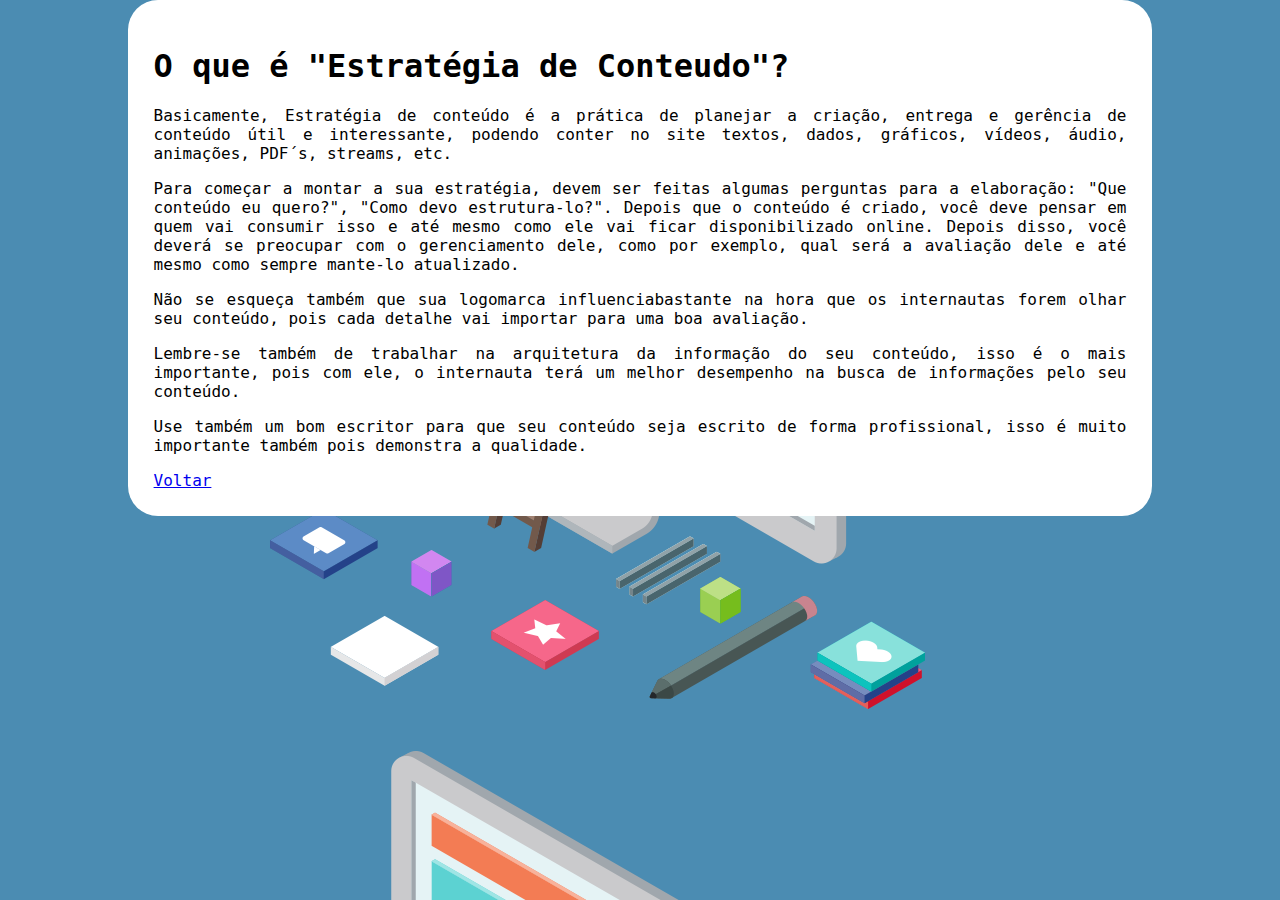
<file: texto1.html>
<!DOCTYPE html>
    <html lang="pt-BR">
      <head>
        <meta charset="utf-8">   
        <meta name="viewport" content="width=device-width, initial-scale=1.0">
		<link href="css/blog.css" rel="stylesheet"/>
		
		
		<title></title>
	  </head>
	  
	   <body id="corpo" background-color="#373435">
	   
	  <body id="corpo" background="imagem/fundo2.png">
	   
	   <article id="AAA">

	<h1>O que é "Estratégia de Conteudo"?</h1>
	<p>Basicamente, Estratégia de conteúdo é a prática de planejar a
    criação, entrega e gerência de conteúdo útil e
    interessante, podendo conter no site textos, dados, gráficos, vídeos, áudio, animações,
    PDF´s, streams, etc.</p>
	<p>Para começar a montar a sua estratégia, devem ser feitas algumas perguntas para a elaboração: "Que conteúdo eu quero?", "Como devo estrutura-lo?". Depois que o conteúdo é criado, você deve pensar em quem vai consumir isso e até mesmo como ele vai ficar disponibilizado online. Depois disso, você deverá se preocupar com o gerenciamento dele, como por exemplo, qual será a avaliação dele e até mesmo como sempre mante-lo atualizado.</p>
	<p>Não se esqueça também que sua logomarca influenciabastante na hora que os internautas forem olhar seu conteúdo, pois cada detalhe vai importar para uma boa avaliação.</p> 
	<p>Lembre-se também de trabalhar na arquitetura da informação do seu conteúdo, isso é o mais importante, pois com ele, o internauta terá um melhor desempenho na busca de informações pelo seu conteúdo.</p>	
	<p>Use também um bom escritor para que seu conteúdo seja escrito de forma profissional, isso é muito importante também pois demonstra a qualidade.</p>
	
	
	<a href="index.html" align="center">Voltar</a>
	
	</article>
	
	</body>
</html>
</file>
<file: css/blog.css>
body{
	margin: 0;
    padding: 0;
	font-family: 'Roboto Mono', monospace;
	background-color:#373435;
}

#sobre{
	border:2px solid black;
	margin-top:8%;
	margin-right:auto;
	margin-left:33%;
	width:30%;
	height:20%;
}

#sobre1 h1{
	text-align:center;
}
#sobre1 p{
	margin-left:10%;
	margin-right:10%;
	font-size:20px;
	
	}
 
#logo{
	margin-right:auto;
	margin-left:2%;
	width:50%;
	height:40%;
}

#logo2{
	margin-right:2%;
	float:right;
	width:7%;
	height:4%;
}


h1 #rodape{
	text-align:center;
	margin-top:10px;
}


footer{
	position: relative;
	width:100%;
	height:40px;
	font-size:10px;
	background-color:black;
	clear: both;
	text-align: center;
	color: white;
	
}

.zoom {
	overflow: hidden;
}

.zoom img {
	max-width: 100%;
	-moz-transition: all 0.3s;
	-webkit-transition: all 0.3s;
	transition: all 0.3s;
}

.zoom:hover img {
	-moz-transform: scale(1.5);
	-webkit-transform: scale(1.5);
	transform: scale(1.5);
}

.text-item {
	position: absolute;
	left: 5%;
	right: 5%;
	bottom: 20px;
	z-index: 10;
	padding-top: 20px;
	padding-bottom: 20px;
	color: #ffffff;
	text-align: center;
	font-weight: 700;
	text-shadow: 0 1px 3px rgba(0,0,0,0.6);
}

.zoom2 {
	overflow: hidden;
}

.zoom2 img {
	max-width: 100%;
	-moz-transition: all 0.3s;
	-webkit-transition: all 0.3s;
	transition: all 0.3s;
}

.zoom2:hover img {
	-moz-transform: scale(1.1);
	-webkit-transform: scale(1.1);
	transform: scale(1.1);
}

.text-item {
	position: absolute;
	left: 5%;
	right: 5%;
	bottom: 20px;
	z-index: 10;
	padding-top: 20px;
	padding-bottom: 20px;
	color: #ffffff;
	text-align: center;
	font-weight: 700;
	text-shadow: 0 1px 3px rgba(0,0,0,0.6);
}


/*--------------------------------------------------------*/


#menu ul {
    padding:0px;
    margin:0px;
    background-color:#373435;
    list-style:none;
}

#menu ul li { 
	text-align:center;
	display: inline;
    width:100px;
	height:25px;
	}

#menu ul li a {
	text-align:center;
    padding: 2px 10px;
    display: inline-block;
	 width:100px;
	 height:25px;

    /* visual do link */
	transition: background-color 1s , color 1s , border-bottom 1s; 
	transition-timing-function: ease-out;
    background-color:#EDEDED;
    color: #333;
    text-decoration: none;
    border-bottom:8px solid black;
}
#menu ul li a:hover {
    background-color:white;
    color: black;
    border-bottom:8px solid purple;
}

#ex{
	color:black;
	text-decoration: none;
}


/* ------------------------------------------------------------------------- */

#formulario{
	margin-top:2%;
	
}

#formulario input,textarea,select{
 display:block;
 margin-bottom:10px;
 margin:0 auto;
 
}
#formulario input.dis_inline{
	display:inline-block;
	
}
	
fieldset{
text-align:center;

}

/* imagens ex -------------------------------------------- */

#Hex{
	margin-top:5%;
	text-align:center;
}

#ex1{
	margin-top:8%;
	margin-left:5%;
	float:left;
	width:20%;
}

#ex2{
	margin-top:8%;
	margin-right:8%;
	float:right;
	width:20%;
}

#ex3{
	margin-left:16%;
	margin-top:8%;
	float:left;
	width:20%;
}

#ex4{
	margin-top:8%;
	margin-left:5%;
	float:left;
	width:20%;
}

#ex5{
	margin-top:8%;
	margin-right:10%;
	float:right;
	width:20%;
}

#ex6{
	margin-right:10%;
	margin-top:8%;
	float:right;
	width:20%;
}




/*------------------------------------------------------------------------*/

#article1{
	margin-top:8%;
	margin-left:20%;
}

#email{
	margin-right:auto;
	margin-left:44%;
	margin-top:8%;
	width:12%;
	height:6%;
}


.imagem1 {
    position:relative;
    width:300px;
    height:250px;
    overflow:hidden;
    float:left;
    margin-right:20px
}
.imagem1 figure {
    margin:0;
    padding:0;
    position:relative;
    cursor:pointer;
    margin-left:-50px
}
.imagem1 figure img {
    display:block;
    position:relative;
    z-index:10;
    margin:-15px 0
}
.imagem1 figure figcaption {
    display:block;
    position:absolute;
    z-index:5;
    -webkit-box-sizing:border-box;
    -moz-box-sizing:border-box;
    box-sizing:border-box
}
.imagem1 figure h2 {
    font-family:'Lato';
    color:#fff;
    font-size:20px;
    text-align:left
}
.imagem1 figure p {
    display:block;
    font-family:'Lato';
    font-size:13px;
    line-height:18px;
    margin:0;
    color:#fff;
    text-align:left
}
.imagem1 figure figcaption {
    top:0;
    left:0;
    width:100%;
    height:100%;
    padding:29px 44px;
    background-color:purple;
    text-align:center;
    backface-visibility:hidden;
    -webkit-transform:rotateY(-180deg);
    -moz-transform:rotateY(-180deg);
    transform:rotateY(-180deg);
    -webkit-transition:all .5s;
    -moz-transition:all .5s;
    transition:all .5s
}
.imagem1 figure img {
    backface-visibility:hidden;
    -webkit-transition:all .5s;
    -moz-transition:all .5s;
    transition:all .5s
}
.imagem1 figure:hover img,figure.hover img {
    -webkit-transform:rotateY(180deg);
    -moz-transform:rotateY(180deg);
    transform:rotateY(180deg)
}
.imagem1 figure:hover figcaption,figure.hover figcaption {
    -webkit-transform:rotateY(0);
    -moz-transform:rotateY(0);
    transform:rotateY(0)
}


img{
	
	width:300px;
	height:250px;
}


#article2{
	margin-right:20%;
	float:right;
}

.imagem2 {
    position:relative;
    width:300px;
    height:250px;
    overflow:hidden;
    float:left;
    margin-right:20px
}
.imagem2 figure {
    margin:0;
    padding:0;
    position:relative;
    cursor:pointer;
    margin-left:-50px
}
.imagem2 figure img {
    display:block;
    position:relative;
    z-index:10;
    margin:-15px 0
}
.imagem2 figure figcaption {
    display:block;
    position:absolute;
    z-index:5;
    -webkit-box-sizing:border-box;
    -moz-box-sizing:border-box;
    box-sizing:border-box
}
.imagem2 figure h2 {
    font-family:'Lato';
    color:#fff;
    font-size:20px;
    text-align:left
}
.imagem2 figure p {
    display:block;
    font-family:'Lato';
    font-size:13px;
    line-height:18px;
    margin:0;
    color:#fff;
    text-align:left
}
.imagem2 figure figcaption {
    top:0;
    left:0;
    width:100%;
    height:100%;
    padding:29px 44px;
    background-color:purple;
    text-align:center;
    backface-visibility:hidden;
    -webkit-transform:rotateY(-180deg);
    -moz-transform:rotateY(-180deg);
    transform:rotateY(-180deg);
    -webkit-transition:all .5s;
    -moz-transition:all .5s;
    transition:all .5s
}
.imagem2 figure img {
    backface-visibility:hidden;
    -webkit-transition:all .5s;
    -moz-transition:all .5s;
    transition:all .5s
}
.imagem2 figure:hover img,figure.hover img {
    -webkit-transform:rotateY(180deg);
    -moz-transform:rotateY(180deg);
    transform:rotateY(180deg)
}
.imagem2 figure:hover figcaption,figure.hover figcaption {
    -webkit-transform:rotateY(0);
    -moz-transform:rotateY(0);
    transform:rotateY(0)
}

/* ------------------------------------------------*/

#article3{
	margin-left:20%;
	float:left;
}

.imagem3 {
    position:relative;
    width:300px;
    height:250px;
    overflow:hidden;
    float:left;
    margin-right:20px
}
.imagem3 figure {
    margin:0;
    padding:0;
    position:relative;
    cursor:pointer;
    margin-left:-50px
}
.imagem3 figure img {
    display:block;
    position:relative;
    z-index:10;
    margin:-15px 0
}
.imagem3 figure figcaption {
    display:block;
    position:absolute;
    z-index:5;
    -webkit-box-sizing:border-box;
    -moz-box-sizing:border-box;
    box-sizing:border-box
}
.imagem3 figure h2 {
    font-family:'Lato';
    color:#fff;
    font-size:20px;
    text-align:left
}
.imagem3 figure p {
    display:block;
    font-family:'Lato';
    font-size:13px;
    line-height:18px;
    margin:0;
    color:#fff;
    text-align:left
}
.imagem3 figure figcaption {
    top:0;
    left:0;
    width:100%;
    height:100%;
    padding:29px 44px;
    background-color:purple;
    text-align:center;
    backface-visibility:hidden;
    -webkit-transform:rotateY(-180deg);
    -moz-transform:rotateY(-180deg);
    transform:rotateY(-180deg);
    -webkit-transition:all .5s;
    -moz-transition:all .5s;
    transition:all .5s
}
.imagem3 figure img {
    backface-visibility:hidden;
    -webkit-transition:all .5s;
    -moz-transition:all .5s;
    transition:all .5s
}
.imagem3 figure:hover img,figure.hover img {
    -webkit-transform:rotateY(180deg);
    -moz-transform:rotateY(180deg);
    transform:rotateY(180deg)
}
.imagem3 figure:hover figcaption,figure.hover figcaption {
    -webkit-transform:rotateY(0);
    -moz-transform:rotateY(0);
    transform:rotateY(0)
}

/* ------------------------------------------------*/

#article4{
	margin-right:20%;
	float:right;
}

.imagem4 {
    position:relative;
    width:300px;
    height:250px;
    overflow:hidden;
    float:left;
    margin-right:20px
}
.imagem4 figure {
    margin:0;
    padding:0;
    position:relative;
    cursor:pointer;
    margin-left:-50px
}
.imagem4 figure img {
    display:block;
    position:relative;
    z-index:10;
    margin:-15px 0
}
.imagem4 figure figcaption {
    display:block;
    position:absolute;
    z-index:5;
    -webkit-box-sizing:border-box;
    -moz-box-sizing:border-box;
    box-sizing:border-box
}
.imagem4 figure h2 {
    font-family:'Lato';
    color:#fff;
    font-size:20px;
    text-align:left
}
.imagem4 figure p {
    display:block;
    font-family:'Lato';
    font-size:13px;
    line-height:18px;
    margin:0;
    color:#fff;
    text-align:left
}
.imagem4 figure figcaption {
    top:0;
    left:0;
    width:100%;
    height:100%;
    padding:29px 44px;
    background-color:purple;
    text-align:center;
    backface-visibility:hidden;
    -webkit-transform:rotateY(-180deg);
    -moz-transform:rotateY(-180deg);
    transform:rotateY(-180deg);
    -webkit-transition:all .5s;
    -moz-transition:all .5s;
    transition:all .5s
}
.imagem4 figure img {
    backface-visibility:hidden;
    -webkit-transition:all .5s;
    -moz-transition:all .5s;
    transition:all .5s
}
.imagem4 figure:hover img,figure.hover img {
    -webkit-transform:rotateY(180deg);
    -moz-transform:rotateY(180deg);
    transform:rotateY(180deg)
}
.imagem4 figure:hover figcaption,figure.hover figcaption {
    -webkit-transform:rotateY(0);
    -moz-transform:rotateY(0);
    transform:rotateY(0)
}

/* ------------------------------------------------*/

#article5{
	margin-left:20%;
	float:left;
}

.imagem5 {
    position:relative;
    width:300px;
    height:250px;
    overflow:hidden;
    float:left;
    margin-right:20px
}
.imagem5 figure {
    margin:0;
    padding:0;
    position:relative;
    cursor:pointer;
    margin-left:-50px
}
.imagem5 figure img {
    display:block;
    position:relative;
    z-index:10;
    margin:-15px 0
}
.imagem5 figure figcaption {
    display:block;
    position:absolute;
    z-index:5;
    -webkit-box-sizing:border-box;
    -moz-box-sizing:border-box;
    box-sizing:border-box
}
.imagem5 figure h2 {
    font-family:'Lato';
    color:#fff;
    font-size:20px;
    text-align:left
}
.imagem5 figure p {
    display:block;
    font-family:'Lato';
    font-size:13px;
    line-height:18px;
    margin:0;
    color:#fff;
    text-align:left
}
.imagem5 figure figcaption {
    top:0;
    left:0;
    width:100%;
    height:100%;
    padding:29px 44px;
    background-color:purple;
    text-align:center;
    backface-visibility:hidden;
    -webkit-transform:rotateY(-180deg);
    -moz-transform:rotateY(-180deg);
    transform:rotateY(-180deg);
    -webkit-transition:all .5s;
    -moz-transition:all .5s;
    transition:all .5s
}
.imagem5 figure img {
    backface-visibility:hidden;
    -webkit-transition:all .5s;
    -moz-transition:all .5s;
    transition:all .5s
}
.imagem5 figure:hover img,figure.hover img {
    -webkit-transform:rotateY(180deg);
    -moz-transform:rotateY(180deg);
    transform:rotateY(180deg)
}
.imagem5 figure:hover figcaption,figure.hover figcaption {
    -webkit-transform:rotateY(0);
    -moz-transform:rotateY(0);
    transform:rotateY(0)
}

/*-----------------------------------------------------------------------------*/

#article6{
	margin-right:20%;
	float:right;
}

.imagem6 {
    position:relative;
    width:300px;
    height:250px;
    overflow:hidden;
    float:left;
    margin-right:20px
}
.imagem6 figure {
    margin:0;
    padding:0;
    position:relative;
    cursor:pointer;
    margin-left:-50px
}
.imagem6 figure img {
    display:block;
    position:relative;
    z-index:10;
    margin:-15px 0
}
.imagem6 figure figcaption {
    display:block;
    position:absolute;
    z-index:5;
    -webkit-box-sizing:border-box;
    -moz-box-sizing:border-box;
    box-sizing:border-box
}
.imagem6 figure h2 {
    font-family:'Lato';
    color:#fff;
    font-size:20px;
    text-align:left
}
.imagem6 figure p {
    display:block;
    font-family:'Lato';
    font-size:13px;
    line-height:18px;
    margin:0;
    color:#fff;
    text-align:left
}
.imagem6 figure figcaption {
    top:0;
    left:0;
    width:100%;
    height:100%;
    padding:29px 44px;
    background-color:purple;
    text-align:center;
    backface-visibility:hidden;
    -webkit-transform:rotateY(-180deg);
    -moz-transform:rotateY(-180deg);
    transform:rotateY(-180deg);
    -webkit-transition:all .5s;
    -moz-transition:all .5s;
    transition:all .5s
}
.imagem6 figure img {
    backface-visibility:hidden;
    -webkit-transition:all .5s;
    -moz-transition:all .5s;
    transition:all .5s
}
.imagem6 figure:hover img,figure.hover img {
    -webkit-transform:rotateY(180deg);
    -moz-transform:rotateY(180deg);
    transform:rotateY(180deg)
}
.imagem6 figure:hover figcaption,figure.hover figcaption {
    -webkit-transform:rotateY(0);
    -moz-transform:rotateY(0);
    transform:rotateY(0)
}

/*-----------------------------------------------------------------------------*/

#article7{
	margin-left:20%;
	float:left;
}

.imagem7 {
    position:relative;
    width:300px;
    height:250px;
    overflow:hidden;
    float:left;
    margin-right:20px
}
.imagem7 figure {
    margin:0;
    padding:0;
    position:relative;
    cursor:pointer;
    margin-left:-50px
}
.imagem7 figure img {
    display:block;
    position:relative;
    z-index:10;
    margin:-15px 0
}
.imagem7 figure figcaption {
    display:block;
    position:absolute;
    z-index:5;
    -webkit-box-sizing:border-box;
    -moz-box-sizing:border-box;
    box-sizing:border-box
}
.imagem7 figure h2 {
    font-family:'Lato';
    color:#fff;
    font-size:20px;
    text-align:left
}
.imagem7 figure p {
    display:block;
    font-family:'Lato';
    font-size:13px;
    line-height:18px;
    margin:0;
    color:#fff;
    text-align:left
}
.imagem7 figure figcaption {
    top:0;
    left:0;
    width:100%;
    height:100%;
    padding:29px 44px;
    background-color:purple;
    text-align:center;
    backface-visibility:hidden;
    -webkit-transform:rotateY(-180deg);
    -moz-transform:rotateY(-180deg);
    transform:rotateY(-180deg);
    -webkit-transition:all .5s;
    -moz-transition:all .5s;
    transition:all .5s
}
.imagem7 figure img {
    backface-visibility:hidden;
    -webkit-transition:all .5s;
    -moz-transition:all .5s;
    transition:all .5s
}
.imagem7 figure:hover img,figure.hover img {
    -webkit-transform:rotateY(180deg);
    -moz-transform:rotateY(180deg);
    transform:rotateY(180deg)
}
.imagem7 figure:hover figcaption,figure.hover figcaption {
    -webkit-transform:rotateY(0);
    -moz-transform:rotateY(0);
    transform:rotateY(0)
}

#artigo1{
	text-align:center;
}

#artigo2{
	text-align:center;
}

#artigo3{
	text-align:center;
}

#artigo4{
	text-align:center;
}

#artigo1 img{
	width:50%;
	height:50%
}

#artigo2 img{
	width:50%;
	height:50%
}

#artigo3 img{
	width:50%;
	height:50%;
}

#artigo4 img{
	width:50%;
	height:50%
}

#artigo1 h1{
	margin-top:4%;
	font-size:40px;
}

#artigo2 h1{
	margin-top:4%;
	font-size:40px;
}

#artigo3 h1{
	margin-top:4%;
	font-size:40px;
}

#artigo4 h1{
	margin-top:4%;
	font-size:40px;
}

#alg{
	margin-top:4%;
	text-align:center;
	font-size:40px;
}


======================================================================

#corpo{
	
	background-attachment:fixed;
	background-repeat: no-repeat;
	
}

#AAA{
	width: 80%;
	background-color: white;
	border-radius: 30px;
	text-align: justify;
	margin-left:10%;
    padding: 2%;
    box-sizing: border-box;
    
	
}

.link{ 
     text-decoration:none;
	 color:white;
	 text-align: center;
	 
}

.estrategia{
	
	width:100px;
	height:100px;
	margin-top: 100px;
	
}

@media only screen and (max-width:767px){


    #AAA{

        width: 100%;
        margin: 0;
        border-radius: 15px;

    }

  #article2,#article4,#article6,#article1,#article3,#article5,#article7{

        margin-left: 20%;
        margin-right: 0;
        float: left;

    }

    .imagem1,.imagem2,.imagem3,.imagem4,.imagem5,.imagem6,.imagem7{

        width: 70%;

    }

    #logo{
        
        width: 70%;
        margin-top: 2%;
        margin-left:18%; 
    }

    .galeria{

        width: 100%;
        margin-top: 30%;
        margin-right: 20%


    }

    #sobre{

        width: 70%;
        margin-left: 15%;
        margin-top: 30%;
        

    }

    #email{

        width: 60%;
        margin-left: 20%;
        margin-top: 35%;

    }

}

.galeria{

  position: absolute;
  top: 27%;  
  right: 12%;
  height: 45vh;
  display: grid;
  grid-gap: 0px;
  width: 30%;
    
}

[class*="img"]{

	width: 100%;
	height: 100%;
    margin:0;
    object-fit: cover;
    box-shadow: 1px 1px 10px 1px black;
    border-radius: 2px;
    cursor: pointer;
    
}

[class*="img"]:hover{
    
    transform: scale(1.2);
    transition: linear 0.2s;
    
}

.img5{
    
    grid-column: 1 ;
    grid-row: 1/3;
    
}

.img3{
    
    grid-column: 2;
    grid-row: 1/3;
    
}

.img4{
    
    grid-column: 3/5;
    grid-row: 1/5;
    
}

.img2{
    
    grid-column: 1/3;
    grid-row: 3/5;
    
}

.img1{
    
    grid-column: 1/3;
    grid-row: 5/7;
    
}

.img6{
    
    grid-column: 3/5;
    grid-row: 5/7;
    
}

section{

	min-height: calc(100vh - 90px);
    

}

#sec2{

    margin-top: -25vh;
    height: 40vh;
    min-height: 40vh; 

}

#sobre1{

    height: 40vh;
    min-height: 40vh;

}
</file>
